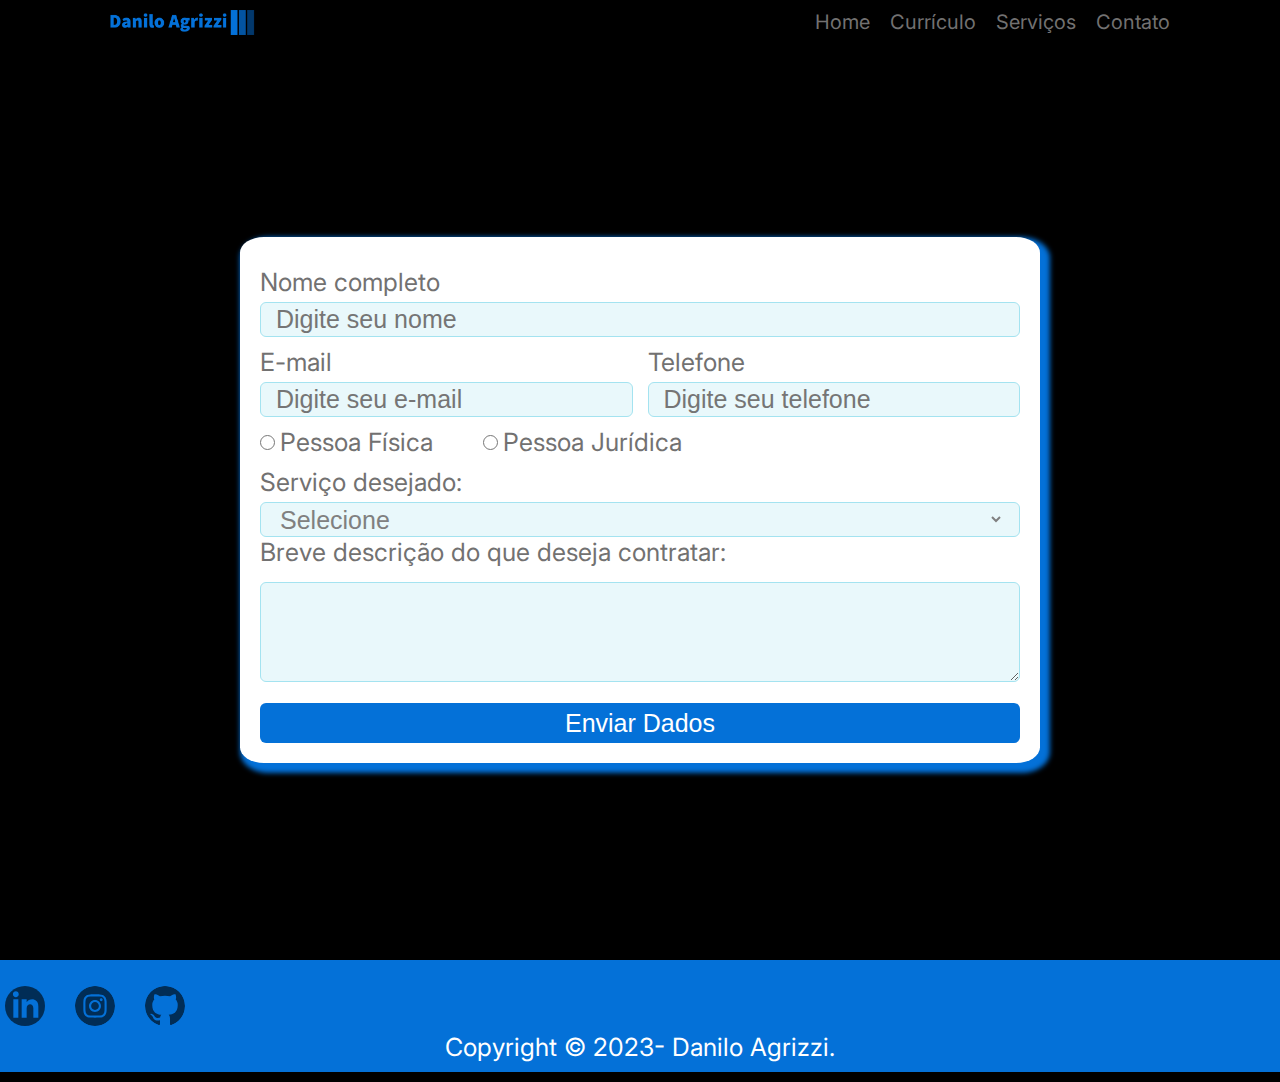
<file: contato.html>
<!DOCTYPE html>
<html lang="en">
<head>
    <meta charset="UTF-8">
    <meta name="viewport" content="width=device-width, initial-scale=1.0">
    <title>Contato</title>
    <link rel="stylesheet" href="estilo/contato.css">
</head>
<body>
    <div class="header">
        <div class="header-logo"><img src="assets/img/download.png" alt=""></div>
        <ul>
          <li> <a href="index.html">Home</a></li>
          <li><a href="curiculo.html">Currículo</a></li>
          <li><a href="serviços.html">Serviços</a></li>
          <li><a href="contato.html">Contato</a></li>
        </ul>
      </div>
<section class="contato-content">
    
    <form class="form">
      
        <div class="input-box">
            <label>Nome completo</label>
            <input type="text" name="nome" placeholder="Digite seu nome" required="" >
        </div>
        
        <div class="column">
        
            <div class="input-box">
              <label>E-mail</label>
              <input type="email" name="email" placeholder="Digite seu e-mail" required="" >
            </div>
        
            <div class="input-box">
              <label>Telefone</label>
              <input type="text" name="telefone" placeholder="Digite seu telefone" required="">
            </div>
        
        </div>
        
        <div class="pessoa-box">
    
          
          <div class="pessoa-option">
            
              <div class="pessoa">
              
                  <input type="radio" name="pessoa" value="fisica" id="check-fisica">
                  <label for="check-fisica">Pessoa Física</label>
            
              </div>
            
              <div class="pessoa">
              
                 <input type="radio" name="pessoa" value="juridica" id="check-juridica">
                 <label for="check-juridica">Pessoa Jurídica</label>
              
              </div>
  
          </div>
  
        </div>
        
          <div class="input-box">
          
              <label>Serviço desejado:</label>                        
              <div class="column">
              
                  <div class="select-box">
                  
                      <select name="aprender">
                        
                          <option value="" selected>Selecione</option>
                          <option value="Página estática">Página estática</option>
                          <option value="Página dinâmica">Página dinâmica</option>
                          <option value="Site completo">Site completo</option>
                          <option value="CRUD">CRUD</option>
                         
                      
                      </select>
                  
                  </div>
              
              
              </div>
        
          </div>
          
          <label >
            Breve descrição do que deseja contratar:
          </label> 
  
          <div class="input-box">
  
              <textarea name="mensagem" cols="30" rows="3" required></textarea>
          
          </div>
        
        <button>Enviar Dados</button>
    
      </form>
  
  </div>
 </section>

 <footer id="colophon" class="site-footer" role="contentinfo">
  <div class="social-wrapper">
    <ul>
      <li>
        <a href="https://www.linkedin.com/in/danilo-agrizzi-320407237/" target="_blank">
          <img src="assets/img/linkedin-icon.svg" alt="linkedin Logo" class="linkedin-icon"></a>
      </li>
      <li>
        <a href="https://www.instagram.com/daniloagrizzi/" target="_blank">
          <img src="assets/img/instagram-icon.svg" alt="Instagram Logo" class="instagram-icon"></a>
      </li>
      <li>
        <a href="https://github.com/daniloagrizzi" target="_blank">
          <img src="assets/img/github-icon.svg" alt="github-icon" class="github-icon"></a>
      </li>
      
    </ul>
  </div>

  <nav class="footer-nav" role="navigation">
    <p>Copyright &copy; 2023- Danilo Agrizzi.</p>
  </nav>
</footer>

</body>
</html>
</file>
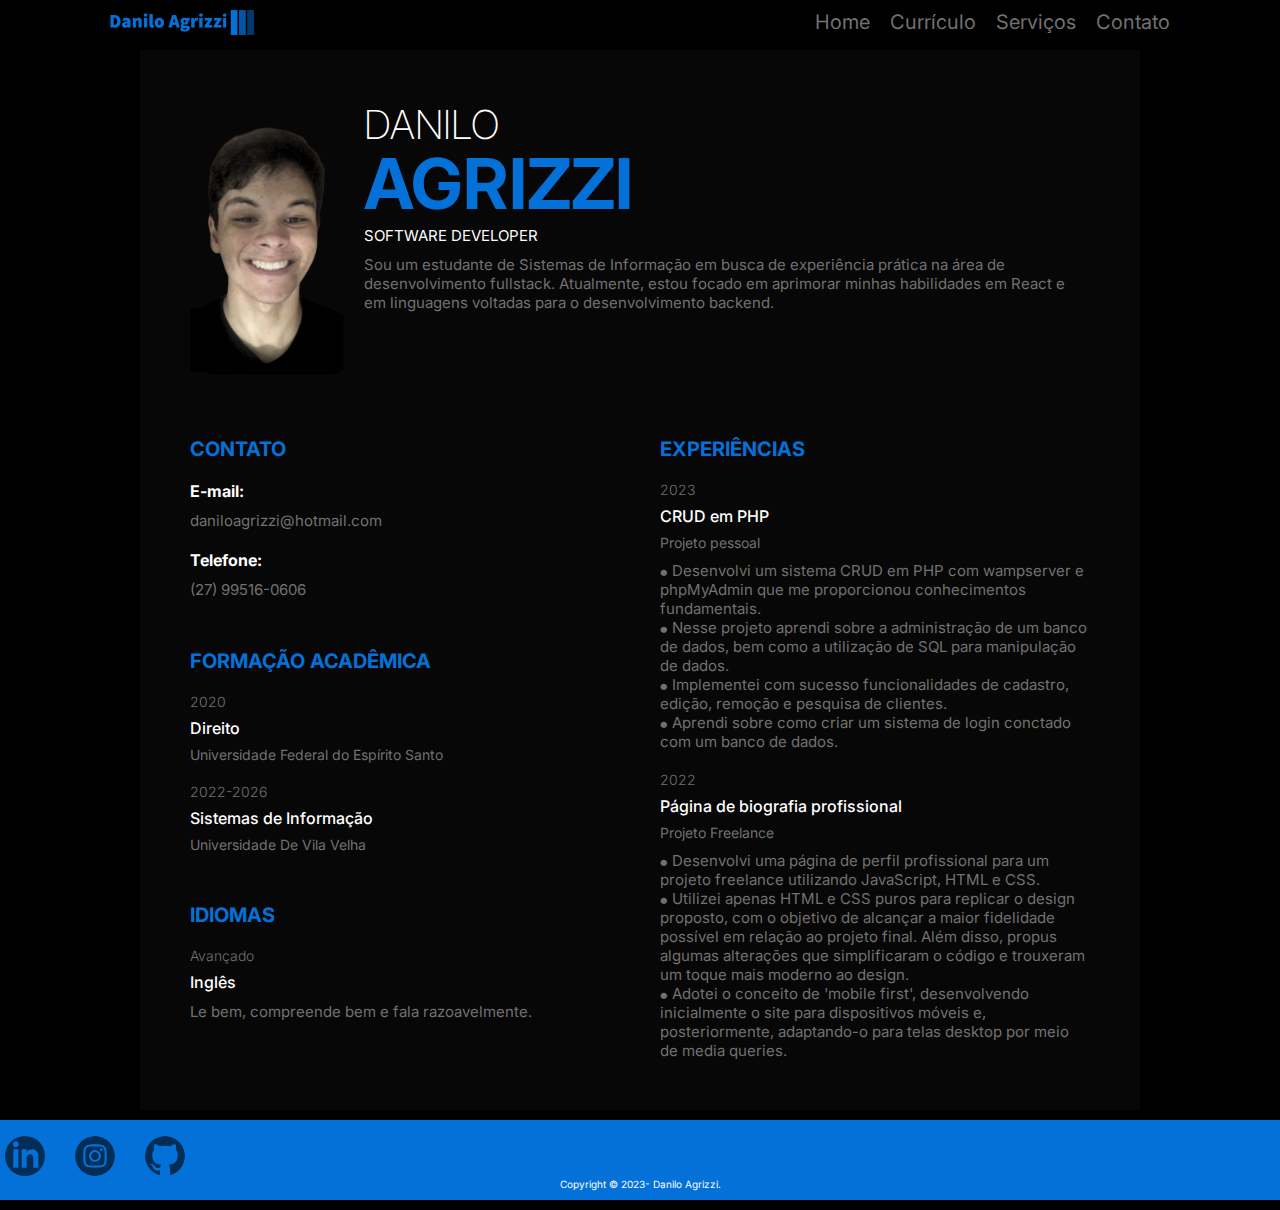
<file: curiculo.html>
<!DOCTYPE html>
<html lang="en">

<head>
  <meta charset="UTF-8">
  <meta http-equiv="X-UA-Compatible" content="IE=edge">
  <meta name="viewport" content="width=device-width, initial-scale=1.0">
  <title>Currículo</title>
  <link rel="stylesheet" href="estilo/curriculo.css">
</head>

<body>

    <div class="header">
        <div class="header-logo"><img src="assets/img/download.png" alt=""></div>
        <ul>
          <li><a href="index.html">Home</a></li>
          <li><a href="curiculo.html">Currículo</a></li>   
          <li><a href="serviços.html">Serviços</a></li>
          <li><a href="contato.html">Contato</a></li>
        </ul>
      </div>

  <div class="container">
    <div class="profile">
      <div class="profile_container">
        <div class="profile_profileImg">
          <img src="assets/img/Design_sem_nome-removebg-preview.png" alt="danilo agrizzi">
        </div>
        <div>
          <h1 class="profile_name">
            <span class="profile_name_firstName">Danilo</span>
            <span class="profile_name_lastName">Agrizzi</span>
          </h1>
          <p class="profile_title">Software Developer</p>
          <p class="description profile_description">
            Sou um estudante de Sistemas de Informação em busca de experiência prática na área de
            desenvolvimento fullstack. Atualmente, estou focado em aprimorar minhas habilidades em React e em
            linguagens voltadas para o desenvolvimento backend.
            
          </p>
          
        </div>
      </div>
    </div>
    <div class="group-1">
    
      <div class="ref">
        <h3 class="title">Contato</h3>
        <div class="ref_item">
          <h4 class="ref_name">E-mail:</h4>
          <p class="description">daniloagrizzi@hotmail.com</p>
        </div>
        <div class="ref_item">
          <h4 class="ref_name">Telefone:</h4>
          <p class="description"> (27) 99516-0606 </p>
        </div>
      </div>

      <div class="edu">
        <h3 class="title">Formação Acadêmica </h3>
        <div class="edu_item">
          <p class="item_preTitle">2020</p>
          <h4 class="item_title">Direito</h4>
          <p class="item_subtitle">
            Universidade Federal do Espírito Santo
          </p>
        </div>
        <div class="edu_item">
          <p class="item_preTitle">2022-2026</p>
          <h4 class="item_title">Sistemas de Informação</h4>
          <p class="item_subtitle">
            Universidade De Vila Velha
          </p>
        </div>
      </div>

      <div class="certification">
        <h3 class="title">Idiomas</h3>
        <div class="certification_item">
          <p class="item_preTitle">Avançado</p>
          <h4 class="item_title">Inglês</h4>
          <p class="description">
            Le bem, compreende bem e fala razoavelmente.
          </p>
        </div>
      </div>
    </div>
    <div class="group-2">
      <div class="exp">
        <h3 class="title">Experiências</h3>
        <div class="exp_item">
          <p class="item_preTitle">2023</p>
          <h4 class="item_title"> CRUD em PHP </h4>
          <p class="item_subtitle">Projeto pessoal</p>
          <p class=" description">
            ⦁ Desenvolvi um sistema CRUD em PHP com wampserver e phpMyAdmin que me proporcionou
conhecimentos fundamentais.<br>

⦁ Nesse projeto aprendi sobre a administração de um banco de dados, bem como a utilização de
SQL para manipulação de dados.<br>

⦁ Implementei com sucesso funcionalidades de cadastro, edição, remoção e pesquisa de clientes.<br>
⦁ Aprendi sobre como criar um sistema de login conctado com um banco de dados.

          </p>
        </div>
        <div class="exp_item">
          <p class="item_preTitle">2022</p>
          <h4 class="item_title">Página de biografia profissional</h4>
          <p class="item_subtitle">Projeto Freelance</p>
          <p class="description">
            ⦁ Desenvolvi uma página de perfil profissional para um projeto freelance utilizando JavaScript,
            HTML e CSS.<br>
            ⦁ Utilizei apenas HTML e CSS puros para replicar o design proposto, com o objetivo de alcançar a
            maior fidelidade possível em relação ao projeto final. Além disso, propus algumas alterações que
            simplificaram o código e trouxeram um toque mais moderno ao design.<br>
            ⦁ Adotei o conceito de 'mobile first', desenvolvendo inicialmente o site para dispositivos móveis e,
            posteriormente, adaptando-o para telas desktop por meio de media queries.
            
            
          </p>
        </div>
      </div>
      
      
      </div>
    </div>
  </div>
  
  <footer id="colophon" class="site-footer" role="contentinfo">
    <div class="social-wrapper">
      <ul>
        <li>
          <a href="https://www.linkedin.com/in/danilo-agrizzi-320407237/" target="_blank">
            <img src="assets/img/linkedin-icon.svg" alt="linkedin Logo" class="linkedin-icon"></a>
        </li>
        <li>
          <a href="https://www.instagram.com/daniloagrizzi/" target="_blank">
            <img src="assets/img/instagram-icon.svg" alt="Instagram Logo" class="instagram-icon"></a>
        </li>
        <li>
          <a href="https://github.com/daniloagrizzi" target="_blank">
            <img src="assets/img/github-icon.svg" alt="github-icon" class="github-icon"></a>
        </li>
        
      </ul>
    </div>
  
    <nav class="footer-nav" role="navigation">
      <p>Copyright &copy; 2023- Danilo Agrizzi.</p>
    </nav>
  </footer>
</body>

</html>
</file>
<file: estilo/contato.css>
@import url('https://fonts.googleapis.com/css2?family=Inter:wght@200;300;400;500;600;700&display=swap');

* {
	padding: 0;
	margin: 0;
	box-sizing: border-box;
}
:root {
	--primary-color: #0471d8;
	--text-color: #727171;

}

/* header*/
	.header {
		display: flex;
		justify-content: space-between;
		margin-left: 100px;
		margin-right: 100px;
		padding: 10px;
		height: 50px;
	   
	   font-size: 20px;
	}
	
	.header-logo img {
		height: 25px;
		
		
	}
	
	ul {
		display: flex;
		list-style: none;
		gap: 20px;
	}
	
	ul li a{
		text-decoration: none;
		color: var(--text-color);
	}

	a:hover {
		color: var(--primary-color);
		background: transparent;
		 box-shadow:none;
	}
		  
	

html {
	font-size: 25px;
}

body {
	font-family: Inter, sans-serif;
	background-color: black;
	color: white;
	
}

/* Form */

.contato-content {
    display: flex;
  align-items: center;
  justify-content: center;
  min-height: 100vh;
  padding: 10px;
}

.form {
    background-color: #fff;
    width: 800px;
    padding: 20px;
    border-radius: 3%;
    box-shadow: 5px 5px 5px 5px var(--primary-color);

}
.container-form {

    position: relative;
    max-width: 500px;
    width: 100%;
    margin: auto;
    background: #FFF;
    padding: 25px;
    border-radius: 8px;
    
    
  
  }
  
  .container-form .title-form {
    font-size: 1.2em;
    color: var(--primary-color);
    font-weight: 600;
    text-align: center;
  }
  
  .container-form .form {
    margin-top: 15px;
    
    
  }
  
  .form .input-box {
    width: 100%;
    margin-top: 10px;
  }
  
  .input-box label {
    color: var(--text-color);
  }

  body label {
    color: var(--text-color);
  }  
  .form :where(.input-box input, .select-box) {
    
    position: relative;
    height: 35px;
    width: 100%;
    outline: none;
    font-size: 1rem;
    color: var(--primary-color);
    margin-top: 5px;
    border: 1px solid #A4E3F0;
    border-radius: 6px;
    padding: 0 15px;
    background: #E9F8FB;
  
  }
  
  .input-box input:focus {
    box-shadow: 0 1px 0 var(--primary-color);
  }
  
  .form :where(.input-box textarea) {
    
    position: relative;
    height: 100px;
    width: 100%;
    outline: none;
    font-size: 1rem;
    color: var(--primary-color);
    margin-top: 5px;
    border: 1px solid #A4E3F0;
    border-radius: 6px;
    padding: 10px;
    background: #E9F8FB;
  
  }
  
  .input-box textarea:focus {
    box-shadow: 0 1px 0 var(--primary-color);
  }
  
  .form .column {
    display: flex;
    column-gap: 15px;
  }
  
  .form .pessoa-box {
    margin-top: 10px;
  }
  
  .form :where(.pessoa-option, .pessoa) {
    display: flex;
    align-items: center;
    column-gap: 50px;
    flex-wrap: wrap;
  }
  
  .form .pessoa {
    column-gap: 5px;
  }
  
  .pessoa input {
  
    accent-color: var(--primary-color);
    float: left;
    width: 15px;
    height: 15px;
  
  }
  
  .form :where(.pessoa input,.pessoa textarea, .pessoa label) {
    cursor: pointer;
  }
  
  .pessoa label {
    color:var(--text-color);
  }
  
  .address :where(input, .select-box) {
    margin-top: 10px;
  }
  
  .select-box select {
    height: 100%;
    width: 100%;
    outline: none;
    border: none;
    color: #808080;
    font-size: 1em;
    background: #e9f8fb;
  }
  
  .form button {
    height: 40px;
    width: 100%;
    color: #ffffff;
    font-size: 1rem;
    font-weight: 400;
    margin-top: 15px;
    border: none;
    border-radius: 6px;
    cursor: pointer;
    transition: all 0.2s ease;
    background:var(--primary-color);
  }
  
  .form button:hover {
    background: var(--text-color);
    
  }
  
  /*Anti-span*/
  .naoexibir { display:none; }

 /*footer*/
.site-footer {
  background-color: var(--primary-color);
	text-align: center;
	margin: 10px 0;
	padding: 10px 0;
 
}

#social-wrapper {
	text-align: center;
}

/*Social Media Icons*/
.social-wrapper {
	text-align: center;
}

.social-wrapper ul li {
	display: inline;
	margin: 0 5px;
}

.linkedin-icon,
.instagram-icon,
.github-icon {
	margin-top: .625em;
	width: 40px;
	height: 40px;
	opacity: .6;
	filter: alpha(opacity=60); /* For IE8 and earlier */
  border-radius: 25px;
}

.linkedin-icon:hover,
.instagram-icon:hover,
.github-icon:hover {
	opacity: 1.0;
	filter: alpha(opacity=100); /* For IE8 and earlier */
}

.footer-nav p {
	text-align: center;
  color: #fff;
}
</file>
<file: estilo/curriculo.css>
@import url('https://fonts.googleapis.com/css2?family=Inter:wght@200;300;400;500;600;700&display=swap');

* {
	padding: 0;
	margin: 0;
	box-sizing: border-box;
}
:root {
	--primary-color: #0471d8;
	--text-color: #727171;

}

/* header*/
	.header {
		display: flex;
		justify-content: space-between;
		margin-left: 100px;
		margin-right: 100px;
		padding: 10px;
		height: 50px;
	   
	   font-size: 20px;
	}
	
	.header-logo img {
		height: 25px;
		
		
	}
	
	ul {
		display: flex;
		list-style: none;
		gap: 20px;
	}
	
	ul li a{
		text-decoration: none;
		color: var(--text-color);
	}

	a:hover {
		color: var(--primary-color);
		background: transparent;
		 box-shadow:none;
	}
		  
	

html {
	font-size: 10px;
}

body {
	font-family: Inter, sans-serif;
	background-color: black;
	color: white;
	
}


img {
	width: 100%;
}
a {
	text-decoration: none;
	color: white;
}
.description {
	margin-top: 1rem;
	font-size: 1.5rem;
	font-weight: 400;
	color: var(--text-color);
}
.title {
	color: var(--primary-color);
	font-weight: 700;
	font-size: 2rem;
	text-transform: uppercase;
}
.item_preTitle {
	font-size: 1.4rem;
	color: var(--text-color);
	font-weight: 300;
}
.item_title {
	font-size: 1.6rem;
	color: white;
	font-weight: 500;
	margin: 0.8rem 0;
}
.item_subtitle {
	font-size: 1.4rem;
	color: var(--text-color);
	font-weight: 400;
}


.container {
	max-width: 1000px;
	width: 90%;
	margin: 0 auto;
	display: grid;
	padding: 5rem;
	background: #070707;
	grid-template-columns: 1fr 1fr;
	gap: 4rem;
}
@media only screen and (max-width: 768px) {
	.container {
		width: 100%;
		grid-template-columns: 1fr;
		padding: 3rem;
		gap: 7rem;
	}
}
.profile {
	grid-column: 1 / -1;
	margin-bottom: 2rem;
}


.group-1,
.group-2 {
	display: flex;
	flex-direction: column;
	gap: 5rem;
}
.group-3 {
	max-width: 700px;
	width: 100%;
	margin: 0 auto;
	grid-column: 1/-1;
	display: flex;
	flex-direction: row;
	gap: 5rem;
}
.group-3 > div {
	flex: 1;
}
@media only screen and (max-width: 768px) {
	.profile {
		margin-bottom: 0;
	}
	.group-3 {
		flex-direction: column;
	}
}

/* profile */
.profile_container {
	display: flex;
	gap: 2rem;
}
.profile_profileImg {
	max-width: 250px;
}
.profile_name_firstName {
	color: white;
	font-weight: 200;
	font-size: clamp(2rem, 8vw, 4rem);
	text-transform: uppercase;
	display: block;
	margin-bottom: -0.8rem;
}
.profile_name_lastName {
	color: var(--primary-color);
	font-weight: 700;
	font-size: clamp(2.5rem, 15vw, 7rem);
	text-transform: uppercase;
	display: block;
}
.profile_title {
	font-size: 1.5rem;
	font-weight: 400;
	text-transform: uppercase;
}
.downloadBtn {
	display: block;
	text-decoration: underline;
	font-size: 1.6rem;
	margin-top: 1rem;
}
.downloadBtn:hover {
	color: var(--primary-color);
}
@media only screen and (max-width: 768px) {
	.profile_container {
		flex-direction: column;
	}
}

/* skills */
.skills_list {
	margin-top: 1rem;
	margin-left: 2rem;
	line-height: 2;
}

/* Ref  */
.ref_item {
	margin-top: 2rem;
}
.ref_name {
	font-size: 1.6rem;
	font-weight: 700;
}

/* education */
.edu_item {
	margin-top: 2rem;
}

/* certification */
.certification_item {
	margin-top: 2rem;
}
/* exp */
.exp_item {
	margin-top: 2rem;
}

/*footer*/
.site-footer {
	background-color: var(--primary-color);
	  text-align: center;
	  margin: 10px 0;
	  padding: 10px 0;
   
  }
  
  #social-wrapper {
	  text-align: center;
  }
  
  /*Social Media Icons*/
  .social-wrapper {
	  text-align: center;
  }
  
  .social-wrapper ul li {
	  display: inline;
	  margin: 0 5px;
  }
  
  .linkedin-icon,
  .instagram-icon,
  .github-icon {
	  margin-top: .625em;
	  width: 40px;
	  height: 40px;
	  opacity: .6;
	  filter: alpha(opacity=60); /* For IE8 and earlier */
	border-radius: 25px;
  }
  
  .linkedin-icon:hover,
  .instagram-icon:hover,
  .github-icon:hover {
	  opacity: 1.0;
	  filter: alpha(opacity=100); /* For IE8 and earlier */
  }
  
  .footer-nav p {
	  text-align: center;
	color: #fff;
  }
</file>
